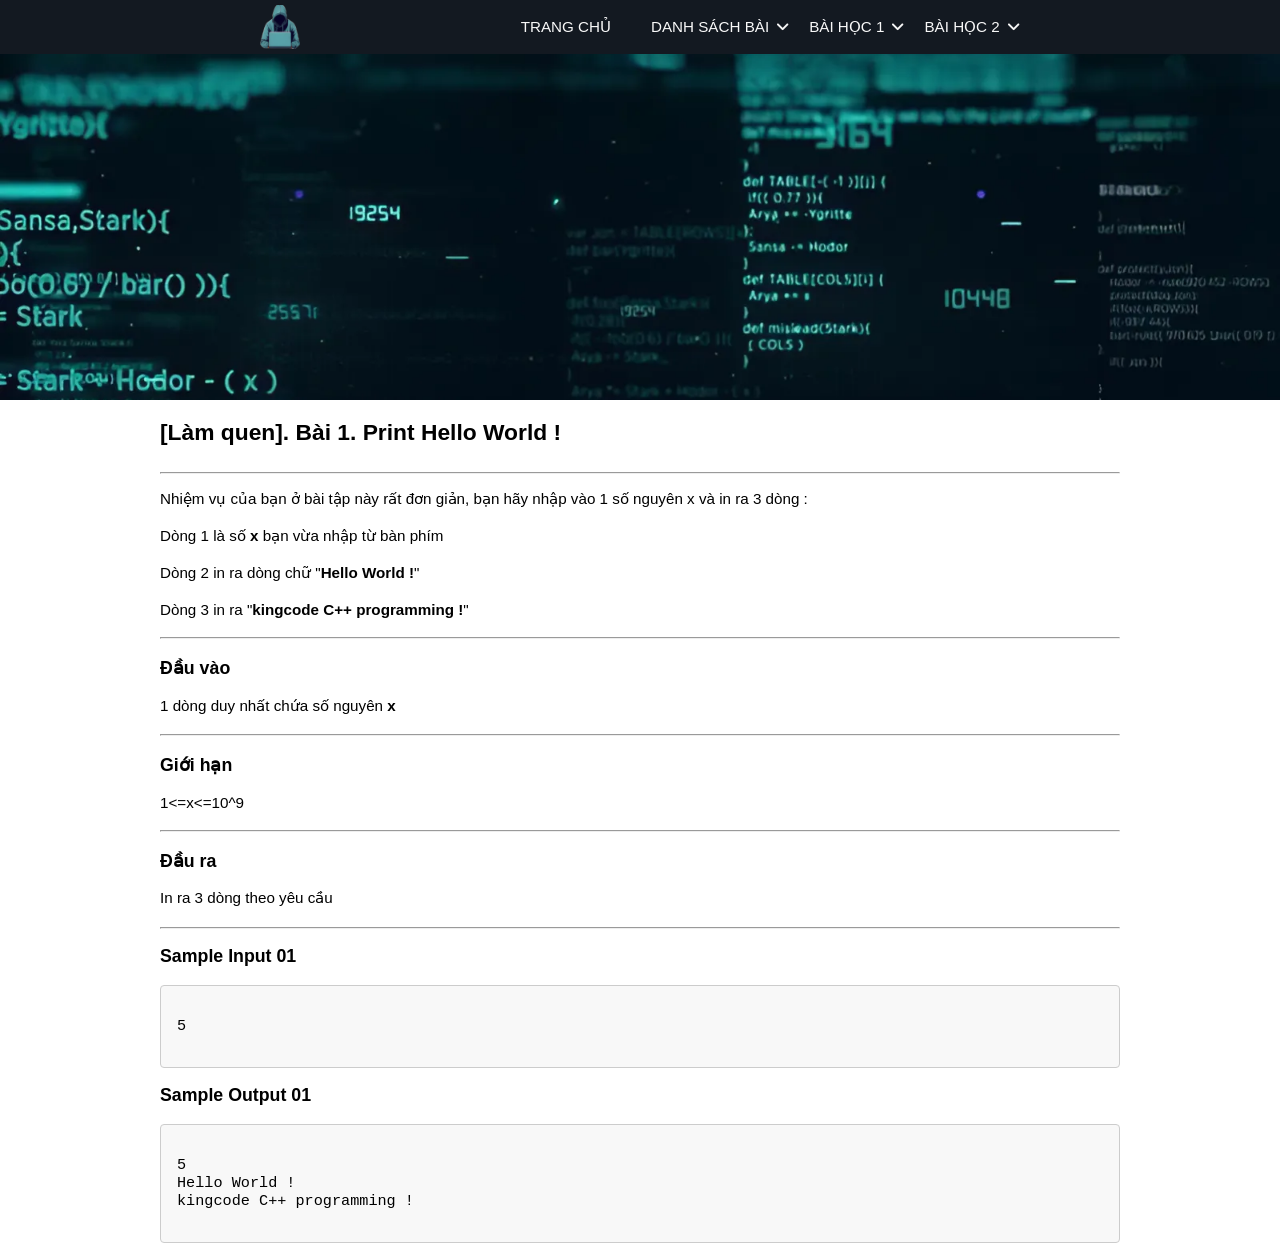
<file: Bài 1.1.html>
<!DOCTYPE html>
<html>
<head>
	<meta charset="utf-8">
	<meta name="viewport" content="width=device-width, initial-scale=1">
	<link rel="stylesheet" type="text/css" href="stype1.css">
	<link rel="stylesheet" href="https://cdnjs.cloudflare.com/ajax/libs/font-awesome/6.6.0/css/all.min.css">
	<link rel="stylesheet" type="text/css" href="hinhvuong.css">
	<title>[Bài 1.1] Làm quen</title>
	<link href="3.png" rel="icon" type="image/x-icon">
</head>
<body bgcolor="black">
	<div id="wrapper">
		<header>
		<div id="header">
		<nav class="container">
			<a href="" id="logo">
				<img src="3.png">	
			</a>
			<ul id="main-menu">
				<li><a href="index.html">Trang chủ</a></li>
				<li><a href="">Danh sách bài</a>
					<ul class="sub-menu">
						<li><a href="" target="_self">Làm quen</a>
							<ul class="sub-menu">
								<li><a href="" target="_self">Bài 1</a>
									<ul class="sub-menu">
										<li><a href="Bài 1.1.html" target="_self">Bài 1.1</a></li>
										<li><a href="Bài 2.1.html" target="_self">Bài 1.2</a></li>
									</ul>
								</li>
								<li><a href="" target="_self">Bài 2</a>
									<ul class="sub-menu">
										<li><a href="Bài 3.1.html" target="_self">Bài 2.1</a></li>
										<li><a href="Bài 4.1.html" target="_self">Bài 2.2</a></li>
									</ul>
								</li>
								<li><a href="" target="_self">Bài 3</a>
									<ul class="sub-menu">
										<li><a href="Bài 5.1.html" target="_self">Bài 3.1</a></li>
										<li><a href="Bài 6.1.html" target="_self">Bài 3.2</a></li>
									</ul>
								</li>
								<li><a href="" target="_self">Bài 4</a>
									<ul class="sub-menu">
										<li><a href="Bài 7.1.html" target="_self">Bài 4.1</a></li>
										<li><a href="Bài 8.1.html" target="_self">Bài 4.2</a></li>
									</ul>
								</li>
								<li><a href="" target="_self">Bài 5</a>
									<ul class="sub-menu">
										<li><a href="Bài 9.1.html" target="_self">Bài 5.1</a></li>
										<li><a href="Bài 10.1.html" target="_self">Bài 5.2</a></li>
									</ul>
								</li>
								<li><a href="" target="_self">Bài 6</a>
									<ul class="sub-menu">
										<li><a href="Bài 11.1.html" target="_self">Bài 6.1</a></li>
										<li><a href="Bài 12.1.html" target="_self">Bài 6.2</a></li>
									</ul>
								</li>
								<li><a href="" target="_self">Bài 7</a>
									<ul class="sub-menu">
										<li><a href="Bài 13.1.html" target="_self">Bài 7.1</a></li>
										<li><a href="Bài 14.1.html" target="_self">Bài 7.2</a></li>
									</ul>
								</li>
								<li><a href="" target="_self">Bài 8</a>
									<ul class="sub-menu">
										<li><a href="Bài 15.1.html" target="_self">Bài 8.1</a></li>
										<li><a href="Bài 16.1.html" target="_self">Bài 8.2</a></li>
									</ul>
								</li>
								<li><a href="" target="_self">Bài 9</a>
									<ul class="sub-menu">
										<li><a href="Bài 17.1.html" target="_self">Bài 9.1</a></li>
										<li><a href="Bài 18.1.html" target="_self">Bài 9.2</a></li>
									</ul>
								</li>
								<li><a href="" target="_self">Bài 10</a>
									<ul class="sub-menu">
										<li><a href="Bài 19.1.html" target="_self">Bài 10.1</a></li>
										<li><a href="Bài 20.1.html" target="_self">Bài 10.2</a></li>
									</ul>
								</li>
								<li><a href="" target="_self"></a></li>
							</ul>
						</li>
						<li><a href="" target="_self">Mảng 1 Chiều</a>
							<ul class="sub-menu">
								<li><a href="" target="_self">Bài 1</a>
									<ul class="sub-menu">
										<li><a href="Bài 1.html" target="_self">Bài 1.1</a></li>
										<li><a href="Bài 2.html" target="_self">Bài 1.2</a></li>
									</ul>
								</li>
								<li><a href="" target="_self">Bài 2</a>
									<ul class="sub-menu">
										<li><a href="Bài 3.html" target="_self">Bài 2.1</a></li>
										<li><a href="Bài 4.html" target="_self">Bài 2.2</a></li>
									</ul>
								</li>
								<li><a href="" target="_self">Bài 3</a>
									<ul class="sub-menu">
										<li><a href="Bài 5.html" target="_self">Bài 3.1</a></li>
										<li><a href="Bài 6.html" target="_self">Bài 3.2</a></li>
									</ul>
								</li>
								<li><a href="" target="_self">Bài 4</a>
									<ul class="sub-menu">
										<li><a href="Bài 7.html" target="_self">Bài 4.1</a></li>
										<li><a href="Bài 8.html" target="_self">Bài 4.2</a></li>
									</ul>
								</li>
								<li><a href="" target="_self">Bài 5</a>
									<ul class="sub-menu">
										<li><a href="Bài 9.html" target="_self">Bài 5.1</a></li>
										<li><a href="Bài 10.html" target="_self">Bài 5.2</a></li>
									</ul>
								</li>
								<li><a href="" target="_self">Bài 6</a>
									<ul class="sub-menu">
										<li><a href="Bài 11.html" target="_self">Bài 6.1</a></li>
										<li><a href="Bài 12.html" target="_self">Bài 6.2</a></li>
									</ul>
								</li>
								<li><a href="" target="_self">Bài 7</a>
									<ul class="sub-menu">
										<li><a href="Bài 13.html" target="_self">Bài 7.1</a></li>
										<li><a href="Bài 14.html" target="_self">Bài 7.2</a></li>
									</ul>
								</li>
								<li><a href="" target="_self">Bài 8</a>
									<ul class="sub-menu">
										<li><a href="Bài 15.html" target="_self">Bài 8.1</a></li>
										<li><a href="Bài 16.html" target="_self">Bài 8.2</a></li>
									</ul>
								</li>
								<li><a href="" target="_self">Bài 9</a>
									<ul class="sub-menu">
										<li><a href="Bài 17.html" target="_self">Bài 9.1</a></li>
										<li><a href="Bài 18.html" target="_self">Bài 9.2</a></li>
									</ul>
								</li>
								<li><a href="" target="_self">Bài 10</a>
									<ul class="sub-menu">
										<li><a href="Bài 19.html" target="_self">Bài 10.1</a></li>
										<li><a href="Bài 20.html" target="_self">Bài 10.2</a></li>
									</ul>
								</li>
								<li><a href="" target="_self"></a></li>
							</ul>
						</li>
						<li><a href="" target="_self">Mảng 2 chiều</a>
							<ul class="sub-menu">
								<li><a href="" target="_self">Bài 1</a>
									<ul class="sub-menu">
										<li><a href="Bài 1.2.html" target="_self">Bài 1.1</a></li>
										<li><a href="Bài 2.2.html" target="_self">Bài 1.2</a></li>
									</ul>
								</li>
								<li><a href="" target="_self">Bài 2</a>
									<ul class="sub-menu">
										<li><a href="Bài 3.2.html" target="_self">Bài 2.1</a></li>
										<li><a href="Bài 4.2.html" target="_self">Bài 2.2</a></li>
									</ul>
								</li>
								<li><a href="" target="_self">Bài 3</a>
									<ul class="sub-menu">
										<li><a href="Bài 5.2.html" target="_self">Bài 3.1</a></li>
										<li><a href="Bài 6.2.html" target="_self">Bài 3.2</a></li>
									</ul>
								</li>
								<li><a href="" target="_self">Bài 4</a>
									<ul class="sub-menu">
										<li><a href="Bài 7.2.html" target="_self">Bài 4.1</a></li>
										<li><a href="Bài 8.2.html" target="_self">Bài 4.2</a></li>
									</ul>
								</li>
								<li><a href="" target="_self">Bài 5</a>
									<ul class="sub-menu">
										<li><a href="Bài 9.2.html" target="_self">Bài 5.1</a></li>
										<li><a href="Bài 10.2.html" target="_self">Bài 5.2</a></li>
									</ul>
								</li>
								<li><a href="" target="_self">Bài 6</a>
									<ul class="sub-menu">
										<li><a href="Bài 11.2.html" target="_self">Bài 6.1</a></li>
										<li><a href="Bài 12.2.html" target="_self">Bài 6.2</a></li>
									</ul>
								</li>
								<li><a href="" target="_self">Bài 7</a>
									<ul class="sub-menu">
										<li><a href="Bài 13.2.html" target="_self">Bài 7.1</a></li>
										<li><a href="Bài 14.2.html" target="_self">Bài 7.2</a></li>
									</ul>
								</li>
								<li><a href="" target="_self">Bài 8</a>
									<ul class="sub-menu">
										<li><a href="Bài 15.2.html" target="_self">Bài 8.1</a></li>
										<li><a href="Bài 16.2.html" target="_self">Bài 8.2</a></li>
									</ul>
								</li>
								<li><a href="" target="_self">Bài 9</a>
									<ul class="sub-menu">
										<li><a href="Bài 17.2.html" target="_self">Bài 9.1</a></li>
										<li><a href="Bài 18.2.html" target="_self">Bài 9.2</a></li>
									</ul>
								</li>
								<li><a href="" target="_self">Bài 10</a>
									<ul class="sub-menu">
										<li><a href="Bài 19.2.html" target="_self">Bài 10.1</a></li>
										<li><a href="Bài 20.2.html" target="_self">Bài 10.2</a></li>
									</ul>
								</li>
								<li><a href="" target="_self"></a></li>
							</ul>
						</li>
						<li><a href="" target="_self">Set & Map</a>
							<ul class="sub-menu">
								<li><a href="" target="_self">Bài 1</a>
									<ul class="sub-menu">
										<li><a href="Bài 1.3.html" target="_self">Bài 1.1</a></li>
										<li><a href="Bài 2.3.html" target="_self">Bài 1.2</a></li>
									</ul>
								</li>
								<li><a href="" target="_self">Bài 2</a>
									<ul class="sub-menu">
										<li><a href="Bài 3.3.html" target="_self">Bài 2.1</a></li>
										<li><a href="Bài 4.3.html" target="_self">Bài 2.2</a></li>
									</ul>
								</li>
								<li><a href="" target="_self">Bài 3</a>
									<ul class="sub-menu">
										<li><a href="Bài 5.3.html" target="_self">Bài 3.1</a></li>
										<li><a href="Bài 6.3.html" target="_self">Bài 3.2</a></li>
									</ul>
								</li>
								<li><a href="" target="_self">Bài 4</a>
									<ul class="sub-menu">
										<li><a href="Bài 7.3.html" target="_self">Bài 4.1</a></li>
										<li><a href="Bài 8.3.html" target="_self">Bài 4.2</a></li>
									</ul>
								</li>
								<li><a href="" target="_self">Bài 5</a>
									<ul class="sub-menu">
										<li><a href="Bài 9.3.html" target="_self">Bài 5.1</a></li>
										<li><a href="Bài 10.3.html" target="_self">Bài 5.2</a></li>
									</ul>
								</li>
								<li><a href="" target="_self">Bài 6</a>
									<ul class="sub-menu">
										<li><a href="Bài 11.3.html" target="_self">Bài 6.1</a></li>
										<li><a href="Bài 12.3.html" target="_self">Bài 6.2</a></li>
									</ul>
								</li>
								<li><a href="" target="_self">Bài 7</a>
									<ul class="sub-menu">
										<li><a href="Bài 13.3.html" target="_self">Bài 7.1</a></li>
										<li><a href="Bài 14.3.html" target="_self">Bài 7.2</a></li>
									</ul>
								</li>
								<li><a href="" target="_self">Bài 8</a>
									<ul class="sub-menu">
										<li><a href="Bài 15.3.html" target="_self">Bài 8.1</a></li>
										<li><a href="Bài 16.3.html" target="_self">Bài 8.2</a></li>
									</ul>
								</li>
								<li><a href="" target="_self">Bài 9</a>
									<ul class="sub-menu">
										<li><a href="Bài 17.3.html" target="_self">Bài 9.1</a></li>
										<li><a href="Bài 18.3.html" target="_self">Bài 9.2</a></li>
									</ul>
								</li>
								<li><a href="" target="_self">Bài 10</a>
									<ul class="sub-menu">
										<li><a href="Bài 19.3.html" target="_self">Bài 10.1</a></li>
										<li><a href="Bài 20.3.html" target="_self">Bài 10.2</a></li>
									</ul>
								</li>
								<li><a href="" target="_self"></a></li>
							</ul>
						</li>
						<li><a href="" target=""></a></li>
					</ul>
					</li>
				<li><a href="">Bài học 1</a>
					<ul class="sub-menu">
						<li><a href="" target="_self">Kiểu dữ liệu|Toán tử|Nhập xuất</a>
							<ul class="sub-menu">
								<li><a href="Bài học 1.1.html" target="_self">
								Hello World!</a></li>
								<li><a href="Bài học 2.1.html" target="_self">
								Kiểu dữ liệu</a></li>
								<li><a href="Bài học 3.1.html" target="_self">
								Biến và từ khóa</a></li>
								<li><a href="Bài học 4.1.html" target="_self">
								Chú thích</a></li>
								<li><a href="Bài học 5.1.html" target="_self">
								cin và cout</a></li>
								<li><a href="Bài học 6.1.html" target="_self">
								Kiểu pair</a></li>
								<li><a href="Bài học 7.1.html" target="_self">
								Toán tử</a></li>
								<li><a href="Bài học 8.1.html" target="_self">
								Thư viện Math.h và Algorithm</a></li>
								<li><a href="Bài học 9.1.html" target="_self">
								Define,Typedef và Using</a></li>
								<li><a href="Bài học 10.1.html" target="_self">
								Kiểu dữ liệu suy luận auto</a></li>
							</ul>
						</li>
						<li><a href="" target="_self">Cấu trúc rẽ nhánh</a>
							<ul class="sub-menu">
								<li><a href="Bài học 1.2.html" target="_self">
								If Else</a></li>
								<li><a href="Bài học 2.2.html" target="_self">
								If và Else if</a></li>
								<li><a href="Bài học 3.2.html" target="_self">
								Switch Case</a></li>
								<li><a href="Bài học 4.2.html" target="_self">
								Bảng Mã ASCII và Thư viện Ctype</a></li>
							</ul>
						</li>
						<li><a href="" target="_self">Vòng lặp</a>
							<ul class="sub-menu">
								<li><a href="Bài học 1.3.html" target="_self">
								Vòng lặp For</a></li>
								<li><a href="Bài học 2.3.html" target="_self">
								Vòng lặp While</a></li>
								<li><a href="Bài học 3.3.html" target="_self">
								Vòng lặp Do-While</a></li>
								<li><a href="Bài học 4.3.html" target="_self">
								Câu lệnh Break và Continue</a></li>
							</ul>
						</li>
						<li><a href="" target="_self">Hàm và Đệ Quy</a>
							<ul class="sub-menu">
								<li><a href="Bài học 1.4.html" target="_self">
								Hàm</a></li>
								<li><a href="Bài học 2.4.html" target="_self">
								Khai báo Nguyên mẫu hàm</a></li>
								<li><a href="Bài học 3.4.html" target="_self">
								Tham chiếu và tham trị</a></li>
								<li><a href="Bài học 4.4.html" target="_self">
								Đổi số mặc định của hàm</a></li>
								<li><a href="Bài học 5.4.html" target="_self">
								Lý thuyết số và toán học</a></li>
								<li><a href="Bài học 6.4.html" target="_self">
								Hàm đệ quy</a></li>
							</ul>
						</li>
						<li><a href="" target="_self">con trỏ</a>
							<ul class="sub-menu">
								<li><a href="Bài học 1.5.html" target="_self">
								Lý thuyết con trỏ</a></li>
								<li><a href="Bài học 2.5.html" target="_self">
								Con trỏ cấp 2</a></li>
								<li><a href="Bài học 3.5.html" target="_self">
								Con trỏ và mảng 1 chiều</a></li>
								<li><a href="Bài học 4.5.html" target="_self">
								Cấp phát mảng động</a></li>
							</ul>
						</li>
						<li><a href="" target="_self">Mảng 1 chiều</a>
							<ul class="sub-menu">
								<li><a href="Bài học 1.6.html" target="_self">
								Mảng 1 chiều</a></li>
								<li><a href="Bài học 2.6.html" target="_self">
								Chèn và xóa phần tử</a></li>
								<li><a href="Bài học 3.6.html" target="_self">
								mảng đánh dấu</a></li>
								<li><a href="Bài học 4.6.html" target="_self">
								range-based for loop</a></li>
							</ul>
						</li>						
						<li><a href="" target="_self">Mảng 2 chiều</a>
							<ul class="sub-menu">
								<li><a href="Bài học 1.7.html" target="_self">
								Lý thuyết mảng 2 chiều</a></li>
								<li><a href="Bài học 2.7.html" target="_self">
								Ma trận và mảng 2 chiều</a></li>
								<li><a href="Bài học 3.7.html" target="_self">
								Cộng,trừ,nhân 2 ma trận</a></li>
								<li><a href="Bài học 4.7.html" target="_self">
								Ma trận xoắn ốc</a></li>
							</ul>
						</li>
						<li><a></a></li>
					</ul>
				</li>
				<li><a href="">Bài học 2</a>
					<ul class="sub-menu">
						<li><a href="" target="_self">String|Xâu ký tự</a>
							<ul class="sub-menu">
								<li><a href="Bài học 1.8.html" target="_self">
								String</a></li>
								<li><a href="Bài học 2.8.html" target="_self">
								Xử lý trôi lệnh khi nhập chuỗi ký tự</a></li>
								<li><a href="Bài học 3.8.html" target="_self">Các hàm string xử lý xâu</a></li>
								<li><a href="Bài học 4.8.html" target="_self">Chuyển đổi giữa số và string</a></li>
								<li><a href="Bài học 5.8.html" target="_self">So sánh xâu ký tự theo thứ tự từ điển</a></li>
								<li><a href="Bài học 6.8.html" target="_self">Chuyển đổi xâu ký tự in hoa,in thường</a></li>
								<li><a href="Bài học 7.8.html" target="_self">Stringstream và ứng dụng</a></li>
							</ul>
						</li>
						<li><a href="" target="_self">Sắp xếp|Tìm kiếm</a>
							<ul class="sub-menu">
								<li><a href="Bài học 1.9.html" target="_self">
								Thuật toán tìm kiếm nhị phân</a></li>
								<li><a href="Bài học 2.9.html" target="_self">Hàm sort</a></li>
								<li><a href="Bài học 3.9.html" target="_self">Xây Dựng Comparison Function Cho Hàm Sort</a></li>
								<li><a href="Bài học 4.9.html" target="_self"> Hàm stable_sort()</a></li>
								<li><a href="Bài học 5.9.html" target="_self">Thuật Toán Tìm Kiếm Tuyến Tính</a></li>
								<li><a href="Bài học 6.9.html" target="_self">Hàm binary_search, lower_bound, upper_bound</a></li>
							</ul>
						</li>
						<li><a href="" target="_self">Vector và Iterator</a>
							<ul class="sub-menu">
								<li><a href="Bài học 1.10.html" target="_self">Vector</a></li>
								<li><a href="Bài học 2.10.html" target="_self">Iterator</a></li>
								<li><a href="Bài học 3.10.html" target="_self">Hàm thông dụng của vector</a></li>
							</ul>
						</li>
						<li><a href="" target="_self">Set và Multiset và Unordered set</a>
							<ul class="sub-menu">
								<li><a href="Bài học 1.11.html" target="_self">Set</a></li>
								<li><a href="Bài học 2.11.html" target="_self">Hàm thông dụng của set</a></li>
								<li><a href="Bài học 3.11.html" target="_self">Multiset</a></li>
								<li><a href="Bài học 4.11.html" target="_self">Unordered_set</a></li>
							</ul>
						</li>
						<li><a href="" target="_self">Map và Multimap và Unordered_map</a>
							<ul class="sub-menu">
								<li><a href="Bài học 1.12.html" target="_self">Map</a></li>
								<li><a href="Bài học 2.12.html" target="_self">Hàm thông dụng của map</a></li>
								<li><a href="Bài học 3.12.html" target="_self">Multimap</a></li>
								<li><a href="Bài học 4.12.html" target="_self">Unordered_map</a></li>
							</ul>
						</li>
						<li><a></a></li>
					</ul>
				</li>
			</ul>
		</div>
		</nav>
	</header>
	</div>
	<div id="banner"></div>
	</div>
<div id="content" class="container">
	<h2 style="display: inline-block">[Làm quen]. Bài  1. Print Hello World !</h2><hr>
    <div><p>Nhiệm vụ của bạn ở bài tập này rất đơn giản, bạn hãy nhập vào 1 số nguyên x và in ra 3 dòng : </p>

<p>Dòng 1 là số <strong>x</strong> bạn vừa nhập từ bàn phím</p>

<p>Dòng 2 in ra dòng chữ "<strong>Hello World !</strong>" </p>

<p>Dòng 3 in ra "<strong>kingcode C++ programming !</strong>"</p>

<hr>

<h3>Đầu vào</h3>

<p>1 dòng duy nhất chứa số nguyên <strong>x</strong></p>

<hr>

<h3>Giới hạn</h3>

<p>1&lt;=x&lt;=10^9</p>

<hr>

<h3>Đầu ra</h3>

<p>In ra 3 dòng theo yêu cầu</p>

<hr>

<h3>Sample Input 01</h3>
<div class="HV">
<pre><code>5
</code></pre>
</div>
<h3>Sample Output 01</h3>
<div class="HV">
<pre><code>5
Hello World !
kingcode C++ programming !
</code></pre>
</div>
</div>
        </div>
    </div>
</div>
		</div>
	<script src="https://code.jquery.com/jquery-3.6.0.js"></script>
	<script>
		$(document).ready(function(){
			$('.sub-menu').parent('li').addClass('has-child');
		});
	</script>
</body>
</html>
</file>
<file: stype1.css>
body{
	padding: 0;
	margin:0;
	background-size: cover;
	background-position-y:-100px;

	font-family:'Segoe UI', Tahoma , Geneva , Verdana , sans-serif;	
	color: #000;
	font-size: 0.95rem;
	background-color:#fff;
}
#banner{
	background:url(2.jpg);
	min-height:400px;
	width: 100%;
	background-size: cover;
}
/*thụt chữ vào giữa*/
.container{
	max-width:960px;
	margin: 0px auto;
}
#header{
background-color: #131921;
}
/*cố định header*/
header{
	position: fixed;
	top:0;
	left:0;
	width:100%;
}
nav{
	display:flex ;
	justify-content: space-around;
	justify-items: center;
}
#logo{
	padding:5px 0px;
	display: flex;
}
#logo img{
	max-width: 40px;
	height:auto;
}
#main-menu{
	display:flex;
	list-style: none;
	margin: 0;
	padding: 0;
}
#main-menu li{
	position: relative;
}
#main-menu li a{
	text-transform:uppercase;
	color:#f8f8f8;
	display: block;
	padding: 18px 20px;
	text-decoration:none;
}
#main-menu ul.sub-menu{
	position:absolute;
	background-color: #131921;
	padding:15px 0px;
	list-style: none;
	width: 150px;
	border: 1px solid #434343;
	top:56px;
	display: none;
}
#main-menu li:hover>ul.sub-menu{
	display: block;
}
#main-menu ul.sub-menu a{
	padding: 8px 15px;
	border-bottom: 1px solid #434343;
	left:0;
}
#main-menu ul.sub-menu li:hover>a{
	border-bottom: 1px solid #6e6e6e;
}
#main-menu ul.sub-menu li:last-child a{
	border:none;
}
#main-menu ul.sub-menu li a{
	border-bottom: 1px solid #434343;
}
#main-menu ul.sub-menu ul.sub-menu{
	left:151.75px;
	top:-16px;
}
#content h1{
	padding:30px 0px;
}
#content p{
	margin-bottom: 1.2rem;
}
/*Thiet lap boder khi hover*/
#main-menu>li>a{
	position: relative;
}
#main-menu>li>a::before{
	content: "";
	height: 4px;
	width: 0px;
	background: red;
	position: absolute;
	bottom: 0px;
	left: 0px;
	transition: 0.5s cubic-bezier(0.075, 0.82, 0.165, 1);
}
#main-menu>li:hover>a::before{
	width: 100%;
}
#main-menu>li.has-child::after{
	font-family: "Font Awesome 5 Free"; 
	font-weight: 900;
	content: "\f107";
	color:#f5f5f5;
	position:absolute;
	top:0px;
	right: 0px;
	padding: 18px 0px;
}
#main-menu .sub-menu li:hover>a{
	color:crimson;
}
#main-menu .sub-menu>li.has-child::after{
	font-family: "Font Awesome 5 Free"; 
	font-weight: 900;
	content: "\f105";
	color:#f5f5f5;
	position:absolute;
	top:2px;
	right: 5px;
	padding: 8px 0px;
}
#main-menu .sub-menu>li.has-child:hover::after{
color: crimson;
}
</file>
<file: hinhvuong.css>
.HV{
	/*
justify-items: center;
width: 20%;
height:100;
background: rbg(255,123,0);
background-color: #EEEEEE;
border-radius: 20px;*/
padding: 1rem;
border: 1px solid #ccc;
background-color: #f8f8f8;
color: #000;
border-radius: 4px;


}
.hinhvong{
	flex-direction: row;
	width:100%;
	height:50;
 	box-shadow: 0.375em 0.375em 0 0 rgba(15, 28, 63, 0.1);
 	backgrond:rbg(255,123,0);
 	background-color: black;
}
</file>
